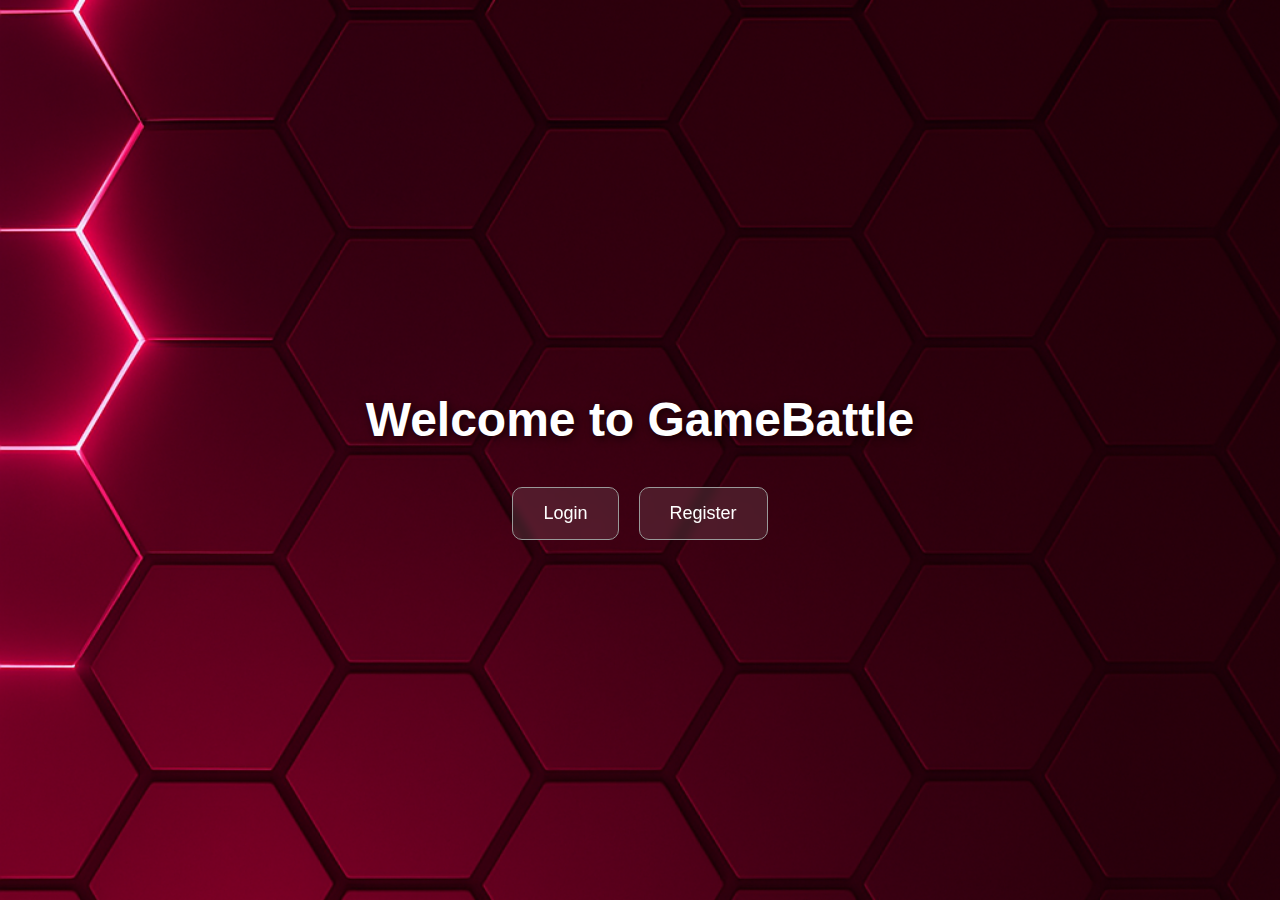
<file: index.html>
<!DOCTYPE html>
<html lang="en">
<head>
    <meta charset="UTF-8">
    <meta name="viewport" content="width=device-width, initial-scale=1.0">
    <title>GameBattle</title>
    <style>
        body {
            margin: 0;
            padding: 0;
            background: url('bg.jpg') no-repeat center center fixed;
            background-size: cover;
            font-family: 'Segoe UI', sans-serif;
            color: white;
            height: 100vh;
            display: flex;
            flex-direction: column;
            justify-content: center;
            align-items: center;
          }
          
          h1 {
            font-size: 48px;
            font-weight: bold;
            margin-bottom: 40px;
            text-shadow: 2px 2px 8px rgba(0, 0, 0, 0.7);
          }
          
          .button-container {
            display: flex;
            gap: 20px;
          }
          
          .button-container a button {
            background-color: rgba(255, 255, 255, 0.1);
            border: 1px solid #999;
            color: #fff;
            padding: 15px 30px;
            border-radius: 10px;
            font-size: 18px;
            cursor: pointer;
            transition: all 0.3s ease;
            backdrop-filter: blur(4px);
          }
          
          .button-container a button:hover {
            background-color: rgba(255, 255, 255, 0.25);
            transform: scale(1.05);
          }
          
    </style>
</head>
<body>
    
    <h1>Welcome to GameBattle</h1>
    <div class="button-container">
        <a href="login.html"><button>Login</button></a>
        <a href="register.html"><button>Register</button></a>
    </div>
</body>
</html>
</file>
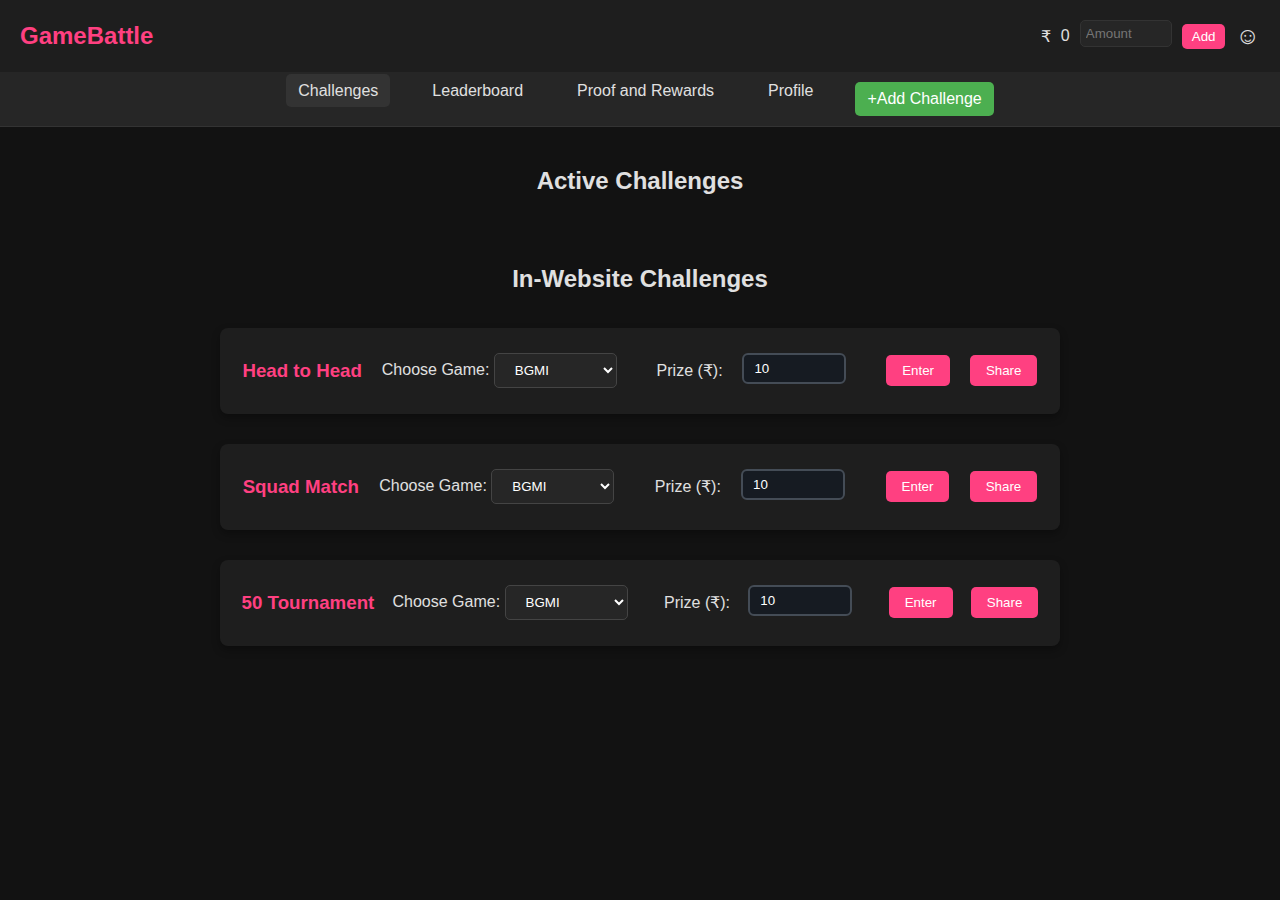
<file: home.html>
<!DOCTYPE html>
<html lang="en">

<head>
    <meta charset="UTF-8" />
    <meta name="viewport" content="width=device-width, initial-scale=1.0" />
    <title>GameBattle</title>
    <link rel="stylesheet" href="style.css">
</head>

<body>
    <div class="header">
        <div class="logo">GameBattle</div>
        <div class="user-section">
            ₹<span id="walletAmount">0</span>
            <input type="number" id="addAmount" placeholder="Amount" />
            <button onclick="addFunds()">Add</button>
            <div class="profile-icon">&#9786;</div>
        </div>
    </div>

    <div class="nav-bar">
        <ul>
            <li><a href="#" class="active" data-tab="challenges">Challenges</a></li>
            <li><a href="#" data-tab="leaderboard">Leaderboard</a></li>
            <li><a href="#" data-tab="proof">Proof and Rewards</a></li>
            <li><a href="#" data-tab="profile">Profile</a></li>
            <li><button id="createChallengeBtn">+Add Challenge</button></li>
        </ul>
    </div>
    
    
    <div class="content active" id="challenges">
        <div id="createChallengeContainer" style="display: none;">
            <div class="create-challenge">
                <h3>Create a Challenge</h3>
                <label>Choose Game:
                    <select id="createGame">
                        <option>BGMI</option>
                        <option>Call of Duty</option>
                        <option>Free Fire</option>
                    </select>
                </label>
    
                <label>Type:
                    <select id="options">
                        <option>1v1</option>
                        <option>Squad vs Squad</option>
                        <option>Freely</option>
                    </select>
                </label>
    
                <label>Game Link:
                    <input type="url" id="gameLink" placeholder="https://play.google.com/store/apps/details?id=com.bgmi..." required />
                </label>
    
                <label>Prize (₹):
                    <input type="number" id="customPrize" min="10" step="5" value="10">
                </label>
                <br /><br />
                <button onclick="submitChallenge()">Submit Challenge</button>
            </div>
        </div>
    
        <h2>Active Challenges</h2>
        <div class="submitted-challenges" id="submittedChallenges"></div>
    
        <h2>In-Website Challenges</h2>
<div class="challenge-block" id="websiteChallenges">
    <h3>Head to Head</h3>
    <label>Choose Game:
        <select>
            <option>BGMI</option>
            <option>Call of Duty</option>
            <option>Free Fire</option>
        </select>
    </label><br />
    <label>Prize (₹):</label>
    <input type="number" min="10" step="5" value="10" class="prizeInput" />
    <br />
    <button onclick="enterChallenge('Head to Head', this)">Enter</button>
    <button>Share</button>
</div>

<div class="challenge-block">
    <h3>Squad Match</h3>
    <label>Choose Game:
        <select>
            <option>BGMI</option>
            <option>Call of Duty</option>
            <option>Free Fire</option>
        </select>
    </label><br />
    <label>Prize (₹):</label>
    <input type="number" min="10" step="5" value="10" class="prizeInput" />
    <br />
    <button onclick="enterChallenge('Squad Match', this)">Enter</button>
    <button>Share</button>
</div>

<div class="challenge-block">
    <h3>50 Tournament</h3>
    <label>Choose Game:
        <select>
            <option>BGMI</option>
            <option>Call of Duty</option>
            <option>Free Fire</option>
        </select>
    </label><br />
    <label>Prize (₹):</label>
    <input type="number" min="10" step="5" value="10" class="prizeInput" />
    <br />
    <button onclick="enterChallenge('50 Tournament', this)">Enter</button>
    <button>Share</button>
</div>



        <!-- Private Chat Popup -->
        <div id="chatPopup" class="chat-popup">
            <div class="chat-header">
                <h3>Private Match Chat</h3>
                <span id="chatTimer">5:00</span>
            </div>
            <div class="chat-body" id="chatMessages">
                <p><strong>Player 1:</strong> Send friend request to ID: XYZ123</p>
                <p><strong>Player 2:</strong> Sent! Waiting...</p>
            </div>
            <div class="chat-footer">
                <input type="text" placeholder="Type a message..." id="chatInput">
                <button onclick="sendChatMessage()">Send</button>
                <button onclick="startGame()">Game Begin</button>
            </div>
        </div>
    </div>
    

    <div class="content" id="leaderboard">
        <h2>Top Players</h2>
        <table class="leaderboard-table">
            <!-- This data will be dynamically loaded from backend in future -->
            <thead>
                <tr>
                    <th>Player ID</th>
                    <th>Challenges Played</th>
                    <th>Total Wins</th>
                    <th>Badges (Winning Streak)</th>
                </tr>
            </thead>
            <tbody>
                <tr>
                    <td>Player_001</td>
                    <td>24</td>
                    <td>16</td>
                    <td>🔥 6 Wins</td>
                </tr>
                <tr>
                    <td>ShadowX</td>
                    <td>31</td>
                    <td>25</td>
                    <td>🏆 10 Wins</td>
                </tr>
                <tr>
                    <td>SniperWolf</td>
                    <td>15</td>
                    <td>9</td>
                    <td>🔥 3 Wins</td>
                </tr>
                <tr>
                    <td>KingSlayer</td>
                    <td>40</td>
                    <td>34</td>
                    <td>🏆🔥 12 Wins</td>
                </tr>
            </tbody>
        </table>

    </div>

    <div class="content" id="proof">
        <h2>Proof and Rewards</h2>

        <form id="proofForm">
            <label for="playerId">Player ID / Username:</label><br />
            <input type="text" id="playerId" name="playerId" required /><br /><br />

            <label for="screenshot">Upload Winning Screenshot:</label><br />
            <input type="file" id="screenshot" name="screenshot" accept="image/*" required /><br /><br />

            <button type="submit">Submit Proof</button>
        </form>

        <div id="proofList">
            <!-- Submitted proof records will appear here -->
        </div>
    </div>

    <div class="content" id="profile">
        <h2>Your Profile</h2>
        <p><strong>Balance:</strong> ₹<span id="profileBalance">0</span></p>
    </div>
    <script src="script.js"></script>
</body>

</html>
</file>
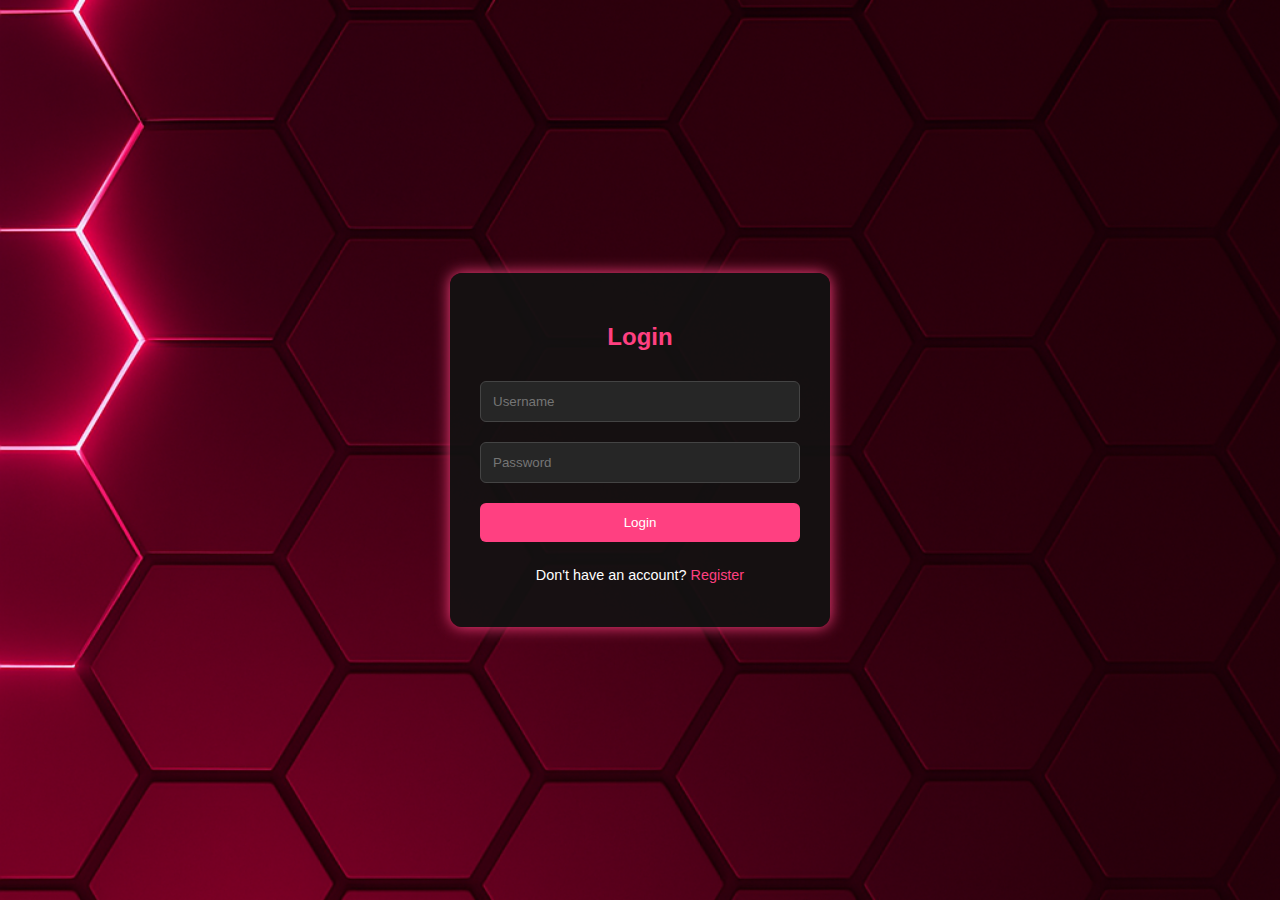
<file: login.html>
<!DOCTYPE html>
<html lang="en">
<head>
    <meta charset="UTF-8">
    <meta name="viewport" content="width=device-width, initial-scale=1.0">
    <title>GameBattle - Login</title>
    <style>
        body {
            margin: 0;
            font-family: 'Poppins', sans-serif;
            background: url('bg.jpg') no-repeat center center fixed;
            background-size: cover;
            color: #fff;
            display: flex;
            justify-content: center;
            align-items: center;
            height: 100vh;
        }

        .login-container {
            background-color: rgba(18, 18, 18, 0.9);
            padding: 30px;
            border-radius: 12px;
            width: 320px;
            text-align: center;
            box-shadow: 0 0 15px #ff4081;
        }

        h2 {
            color: #ff4081;
            margin-bottom: 20px;
        }

        input, button {
            width: 100%;
            padding: 12px;
            margin: 10px 0;
            border: none;
            border-radius: 6px;
            box-sizing: border-box;
            font-family: 'Orbitron', sans-serif;
        }

        input {
            background-color: #262626;
            color: #fff;
            border: 1px solid #444;
        }

        button {
            background-color: #ff4081;
            color: white;
            cursor: pointer;
            transition: background-color 0.2s, transform 0.1s;
        }

        button:hover {
            background-color: #000;
        }

        button:active {
            background-color: #c42c61;
            transform: scale(0.97);
        }

        p {
            margin-top: 15px;
            font-size: 0.9em;
        }

        a {
            color: #ff4081;
            text-decoration: none;
        }

        a:hover {
            text-decoration: underline;
        }
    </style>
</head>
<body>
    <div class="login-container">
        <h2>Login</h2>
        <input type="text" placeholder="Username" id="username">
        <input type="password" placeholder="Password" id="password">
        <button onclick="login()">Login</button>
        <p>Don't have an account? <a href="register.html">Register</a></p>
    </div>
    <script>
        function login() {
            const username = document.getElementById('username').value.trim();
            const password = document.getElementById('password').value.trim();

            if (!username || !password) {
                alert("Please fill in all fields.");
                return;
            }

            alert(`Logging in with username: ${username}`);
            window.location.href = 'home.html';
        }
    </script>
</body>
</html>
</file>
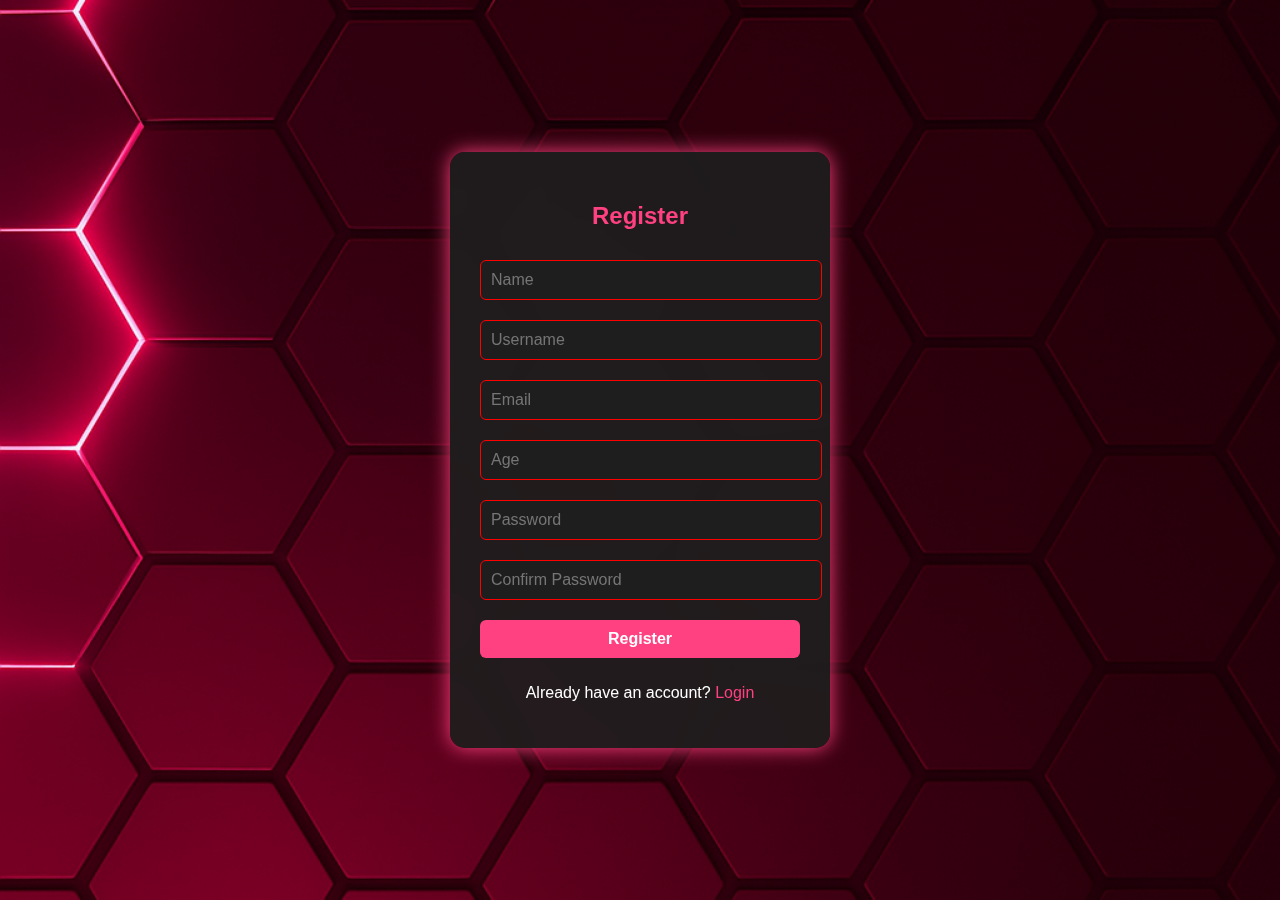
<file: register.html>
<!DOCTYPE html>
<html lang="en">
<head>
  <meta charset="UTF-8" />
  <meta name="viewport" content="width=device-width, initial-scale=1.0"/>
  <title>GameBattle - Register</title>
  <style>
    body {
      margin: 0;
      font-family: 'Poppins', sans-serif;
      background: url('bg.jpg') no-repeat center center fixed;
      background-size: cover;
      color: #fff;
      display: flex;
      justify-content: center;
      align-items: center;
      height: 100vh;
    }

    .register-container {
      background-color: rgba(30, 30, 30, 0.9);
      backdrop-filter: blur(10px);
      padding: 30px;
      border-radius: 15px;
      box-shadow: 0 0 20px #ff4081;
      width: 320px;
      text-align: center;
    }

    .register-container h2 {
      margin-bottom: 20px;
      color: #ff4081;
    }

    input, button {
      width: 100%;
      padding: 10px;
      margin: 10px 0;
      border-radius: 6px;
      border: 1px solid #444;
      background-color: #1e1e1e;
      color: #fff;
      font-size: 1em;
      transition: all 0.2s ease;
    }

    input:focus {
      outline: none;
      border-color: #ff4081;
      box-shadow: 0 0 5px #ff4081;
    }

    button {
      background-color: #ff4081;
      border: none;
      font-weight: bold;
      cursor: pointer;
    }

    button:hover {
      background-color: #000;
      border: 1px solid #ff4081;
    }

    button:active {
      transform: scale(0.97);
    }

    input:invalid {
      border: 1px solid red;
    }

    .register-container a {
      color: #ff4081;
      text-decoration: none;
    }

    .register-container a:hover {
      text-decoration: underline;
    }
  </style>
</head>
<body>
  <div class="register-container">
    <h2>Register</h2>
    <input type="text" placeholder="Name" id="Name" required>
    <input type="text" placeholder="Username" id="username" required>
    <input type="email" placeholder="Email" id="email" required>
    <input type="number" placeholder="Age" id="age" min="1" max="120" required>
    <input type="password" placeholder="Password" id="password" required>
    <input type="password" placeholder="Confirm Password" id="confirmPassword" required>
    <button onclick="register()">Register</button>
    <p>Already have an account? <a href="login.html">Login</a></p>
  </div>

  <script>
    function register() {
      const name = document.getElementById('Name').value.trim();
      const username = document.getElementById('username').value.trim();
      const email = document.getElementById('email').value.trim();
      const age = document.getElementById('age').value.trim();
      const password = document.getElementById('password').value;
      const confirmPassword = document.getElementById('confirmPassword').value;

      if (!name || !username || !email || !age || !password || !confirmPassword) {
        alert("Please fill in all fields.");
        return;
      }

      if (password !== confirmPassword) {
        alert("Passwords do not match!");
        return;
      }

      alert(`Registered successfully!\nUsername: ${username}\nAge: ${age}`);
      window.location.href = 'home.html';
    }
  </script>
</body>
</html>
</file>
<file: style.css>
body {
    font-family: Arial, sans-serif;
    margin: 0;
    background-color: #121212;
    color: #e0e0e0;
}

.header {
    background-color: #1e1e1e;
    padding: 15px 20px;
    display: flex;
    justify-content: space-between;
    align-items: center;
}

.header .logo {
    font-size: 1.5em;
    font-weight: bold;
    color: #ff4081;
}

.header .user-section {
    display: flex;
    align-items: center;
    gap: 10px;
}

.header .user-section input {
    width: 80px;
    padding: 5px;
    border: 1px solid #333;
    background-color: #262626;
    color: #e0e0e0;
    border-radius: 5px;
}

.header .user-section button {
    background-color: #ff4081;
    color: white;
    padding: 5px 10px;
    border: none;
    border-radius: 5px;
    cursor: pointer;
}

.header .profile-icon {
    font-size: 1.5em;
    cursor: pointer;
}

.nav-bar {
    background-color: #262626;
    padding: 10px 20px;
    border-bottom: 1px solid #333;
}

.nav-bar ul {
    list-style: none;
    padding: 0;
    margin: 0;
    display: flex;
    justify-content: center;
}

.nav-bar li {
    margin: 0 15px;
}

.nav-bar li a,
.nav-bar li button {
    text-decoration: none;
    color: #e0e0e0;
    padding: 8px 12px;
    border-radius: 5px;
    background: none;
    border: none;
    cursor: pointer;
    font-size: 16px;
}

.nav-bar li a:hover,
.nav-bar li button:hover,
.nav-bar li a.active {
    background-color: #333;
}

#createChallengeBtn {
    background-color: #4CAF50;  /* Green button */
    color: white;
    border-radius: 5px;
    padding: 8px 12px;
    font-size: 16px;
}

#createChallengeBtn:hover {
    background-color: #45a049;  /* Darker green on hover */
}


.content {
    padding: 20px;
    display: none;
    flex-direction: column;
    align-items: center;
}

.content.active {
    display: flex;
}

/* Challenge Block - Horizontal Rectangle Layout */
.challenge-block {
    background-color: #1e1e1e;
    border-radius: 8px;
    padding: 20px;
    width: 100%;               /* take full width or set as needed */
    max-width: 800px;          /* limit maximum size for balance */
    margin: 15px auto;         /* center horizontally */
    box-shadow: 0 4px 8px rgba(0, 0, 0, 0.3);
    
    display: flex;
    flex-direction: row;       /* make it horizontal */
    align-items: center;
    justify-content: space-around;
    text-align: center;
    gap: 15px;                 /* spacing between items */
    flex-wrap: wrap;           /* allow items to wrap on small screens */
}

.challenge-block h3 {
    color: #ff4081;
    margin: 0;
}

.challenge-block select,
.challenge-block button {
    width: auto;
    padding: 8px 16px;
    background-color: #262626;
    color: white;
    border: 1px solid #444;
    border-radius: 5px;
    transition: background-color 0.2s, transform 0.1s;
}

.challenge-block button {
    background-color: #ff4081;
    border: none;
    cursor: pointer;
}

.challenge-block button:hover,
.challenge-block button:active {
    background-color: #000;
    transform: scale(0.97);
}

/* Submitted Challenges */
.submitted-challenges {
    margin-bottom: 30px;
    width: 100%;
    display: flex;
    flex-direction: column;
    align-items: center;
}

/* Create Challenge - Horizontal Rectangle Layout */
.create-challenge {
    background-color: #1e1e1e;
    padding: 20px;
    border-radius: 8px;
    width: 100%;                /* full width for flexible layout */
    max-width: 800px;           /* limit width */
    margin: 30px auto 0;        /* center horizontally, margin on top */
    box-shadow: 0 0 8px rgba(255, 64, 129, 0.2);
    
    display: flex;
    flex-direction: row;        /* make elements horizontal */
    align-items: center;
    justify-content: space-around;
    text-align: center;
    gap: 15px;                  /* gap between child elements */
    flex-wrap: wrap;            /* responsive for small screens */
}

.create-challenge h3 {
    color: #ff4081;
    margin: 0;
}

.create-challenge select,
.create-challenge button {
    width: auto;
    padding: 10px 20px;
    margin: 0;
    border: 1px solid #333;
    background-color: #262626;
    color: white;
    border-radius: 5px;
    transition: background-color 0.2s, transform 0.1s;
}

.create-challenge button {
    background-color: #ff4081;
    border: none;
    cursor: pointer;
}

.create-challenge button.selected,
.create-challenge button:hover,
.create-challenge button:active {
    background-color: #000;
    border: 1px solid #ff4081;
    transform: scale(0.97);
}

.leaderboard-table {
    width: 100%;
    border-collapse: collapse;
    margin-top: 20px;
    color: #fff;
    background-color: #1a1a1a;
    box-shadow: 0 0 10px rgba(255, 255, 255, 0.1);
    border-radius: 8px;
    overflow: hidden;
}

.leaderboard-table thead {
    background-color: #222;
    font-weight: bold;
    text-transform: uppercase;
}

.leaderboard-table th,
.leaderboard-table td {
    padding: 12px 15px;
    text-align: center;
    border-bottom: 1px solid #333;
}

.leaderboard-table tr:hover {
    background-color: #292929;
    transition: 0.2s;
}


input[type="number"] {
    padding: 6px 10px;
    border: 2px solid #444c56;
    border-radius: 6px;
    background-color: #161b22;
    color: white;
    margin-top: 5px;
    margin-bottom: 10px;
    width: 80px;
}

input[type="number"]:focus {
    outline: none;
    border-color: #58a6ff;
}

/* Select dropdown */
select {
    background-color: #161b22;
    color: white;
    border: 2px solid #444c56;
    padding: 6px 10px;
    border-radius: 6px;
}

#proofForm {
    background: rgba(255, 255, 255, 0.1);
    padding: 20px;
    border-radius: 12px;
    max-width: 400px;
    backdrop-filter: blur(10px);
    color: #fff;
    margin-bottom: 20px;
}

#proofForm input,
#proofForm button {
    width: 100%;
    padding: 10px;
    margin: 8px 0;
    border-radius: 6px;
    border: none;
    font-family: 'Poppins', sans-serif;
}

#proofForm input[type="file"] {
    background: transparent;
    color: #fff;
}

#proofForm button {
    background-color: #007bff;
    color: #fff;
    font-weight: bold;
    cursor: pointer;
    transition: background 0.3s;
}

#proofForm button:hover {
    background-color: #0056b3;
}

.proof-entry {
    background: rgba(255, 255, 255, 0.1);
    border: 1px solid #555;
    padding: 15px;
    border-radius: 8px;
    margin-bottom: 15px;
    color: #fff;
    max-width: 450px;
}

.proof-entry img {
    margin-top: 10px;
    border-radius: 6px;
    max-width: 100%;
}

.chat-popup {
    position: fixed;
    bottom: 20px;
    right: 20px;
    width: 350px;
    background: rgba(0, 0, 0, 0.85);
    border-radius: 12px;
    color: white;
    display: none;
    flex-direction: column;
    z-index: 999;
    backdrop-filter: blur(10px);
    border: 1px solid #444;
}

.chat-header,
.chat-footer {
    padding: 10px;
    border-bottom: 1px solid #444;
    display: flex;
    justify-content: space-between;
    align-items: center;
}

.chat-body {
    max-height: 200px;
    overflow-y: auto;
    padding: 10px;
}

.chat-footer input {
    flex: 1;
    margin-right: 5px;
    padding: 8px;
    border-radius: 6px;
    border: none;
}

.chat-footer button {
    padding: 8px 10px;
    margin-left: 5px;
    background-color: #28a745;
    border: none;
    color: white;
    border-radius: 6px;
    cursor: pointer;
}

#chatTimer {
    background: #222;
    padding: 4px 10px;
    border-radius: 6px;
}
</file>
